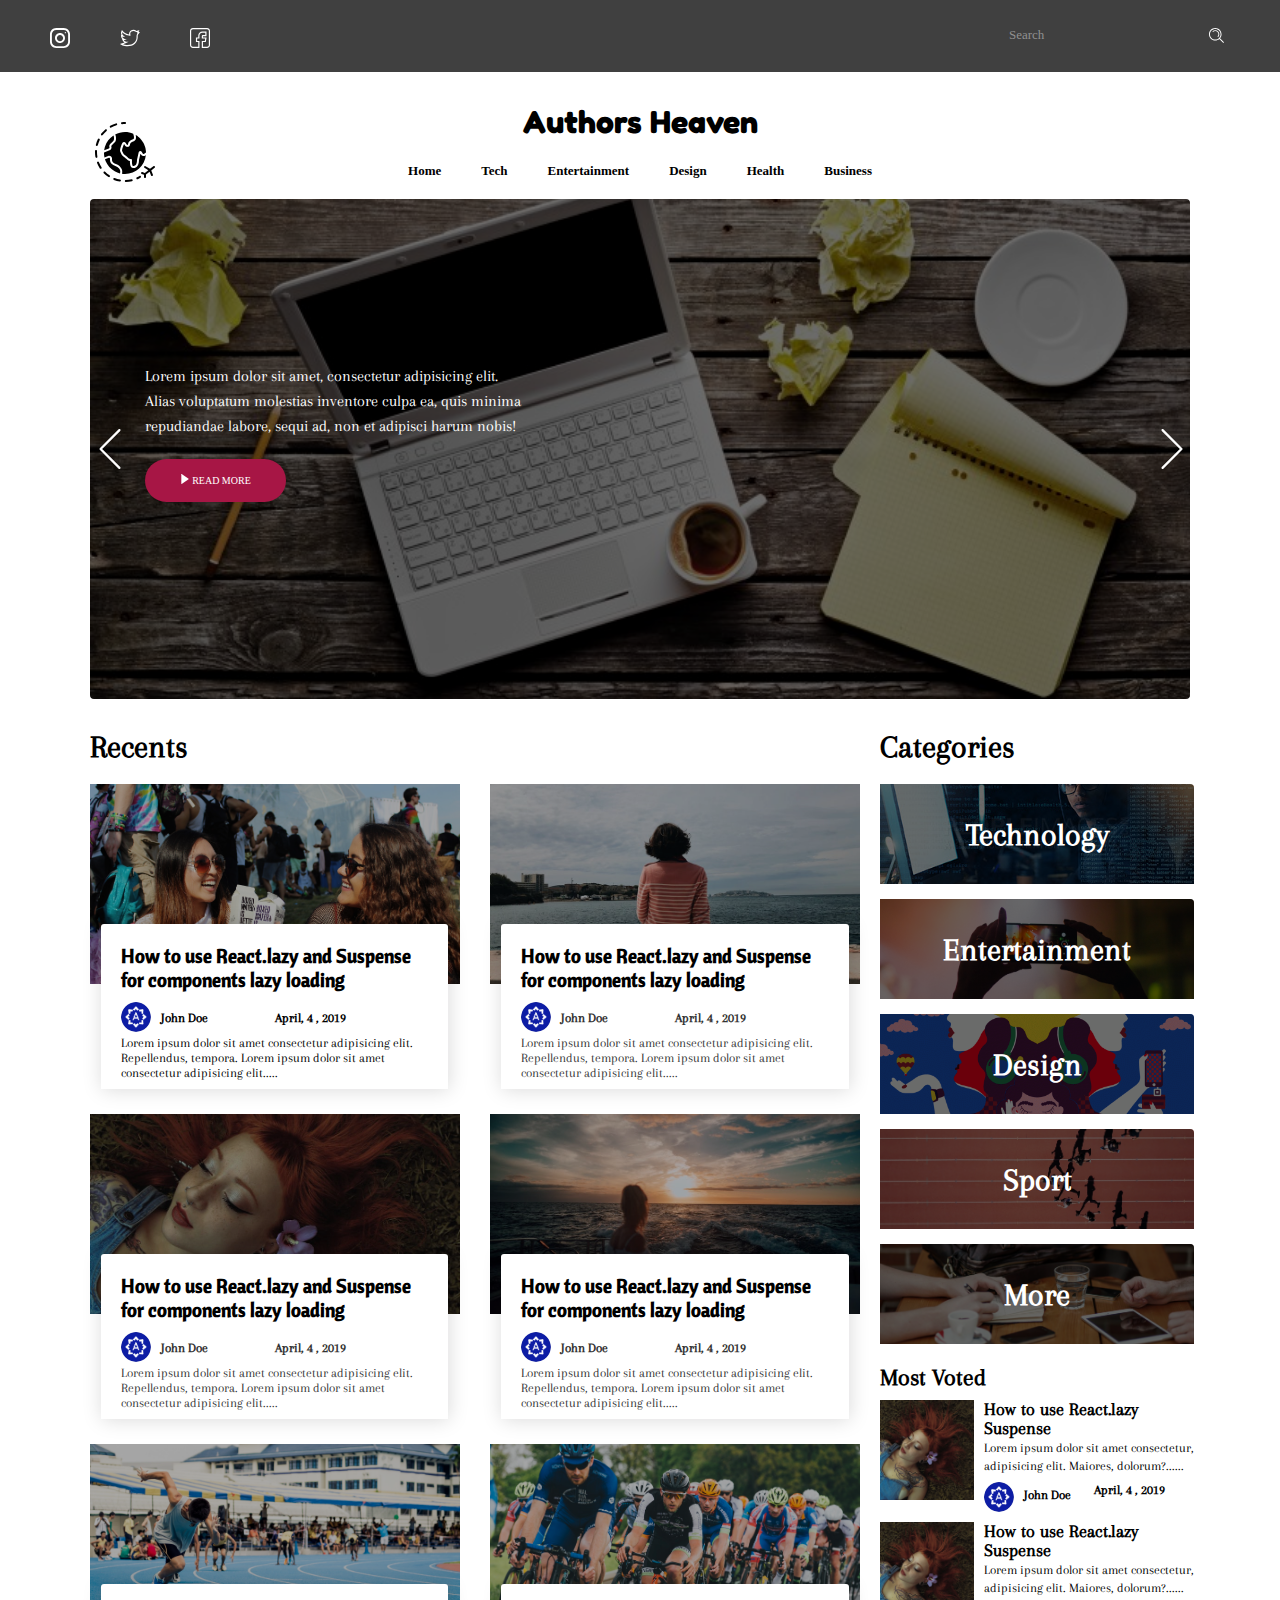
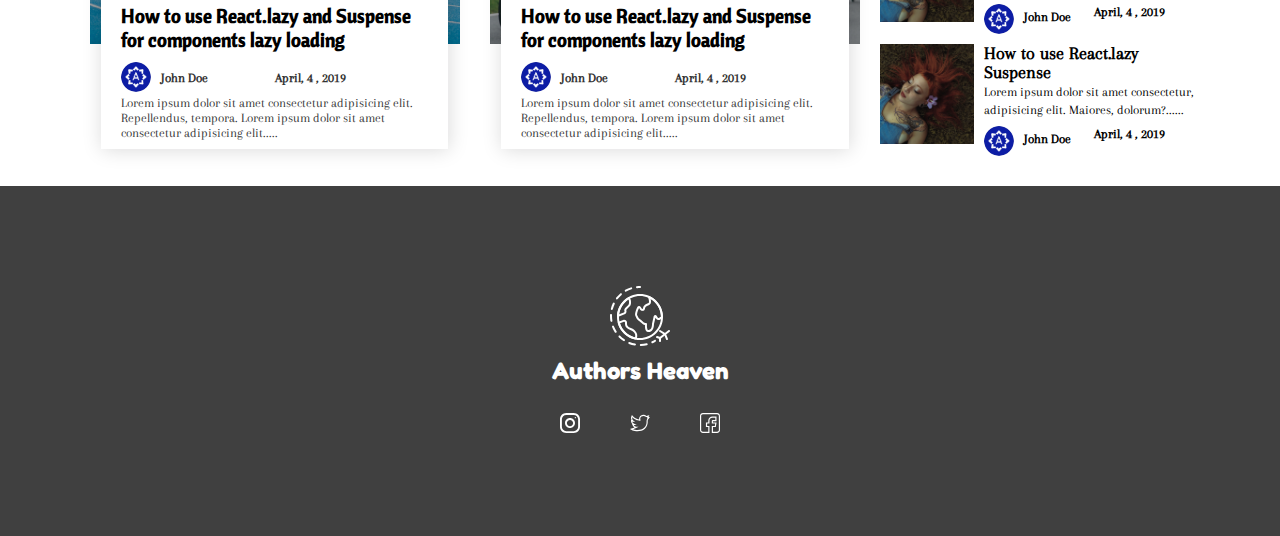
<file: index.html>
<!DOCTYPE html>
<html lang="en">
<head>
    <meta charset="UTF-8">
    <meta name="viewport" content="width=device-width, initial-scale=1.0">
    <meta http-equiv="X-UA-Compatible" content="ie=edge">
    <title>Authors Heaven</title>
    <link rel="stylesheet" href="./css/style.css" type="text/css">
    <link rel="stylesheet" href="https://use.fontawesome.com/releases/v5.8.1/css/all.css" 
    integrity="sha384-50oBUHEmvpQ+1lW4y57PTFmhCaXp0ML5d60M1M7uH2+nqUivzIebhndOJK28anvf" 
    crossorigin="anonymous">
</head>
<body>
    <header>
        <div class="top-header">
            <div class="top-icon">
                <div class="img-icon">
                    <img src="./images/icons/instagram.svg" alt="instagram">
                </div>
                <div class="img-icon">
                    <img src="./images/icons/twitter.svg" alt="instagram">
                </div>
                <div class="img-icon">
                    <img src="./images/icons/facebook.svg" alt="instagram">
                </div>
            </div>
            <!-- search bar on the right side -->
            <div class="top-search">
                <div class="top-search-grid">
                    <input type="text" name="search" placeholder="search" class="search-input">
                <img src="./images/icons/search.svg" alt="" class="search-icon">
                </div>
            </div>
        </div>
        <!-- menu section -->
        <div class="top-menu-section">
            <div class="logo">
               <img src="./images/icons/world.svg" alt="">
            </div>
            <div class="top-menus">
                <div class="title">
                    <h1>Authors Heaven</h1>
                </div>
                <div class="navigation">
                    <ul>
                        <li> <a href="#">Home</a></li>
                        <li><a href="#">Tech</a></li>
                        <li><a href="#">Entertainment</a></li>
                        <li><a href="#">Design</a></li>
                        <li><a href="#">Health</a></li>
                        <li><a href="#">Business</a></li>
                        <!-- <li class="auth-link">
                            <a href="#" title="notification">
                                <img src="./images/icons/notification.svg" alt="" class="headerIcon">
                            </a>
                        <a href="#">
                            <img src="./images/icons/user.svg" alt="" class="headerIcon">
                        </a>
                        </li> -->
                    </ul>
                    <!-- buttons -->
                </div>
            </div>
        </div>
    </header>
    <section class="showcase showslide">
        <div class="slides">
            <div class="slide-container">
                    <div class="left-arrow">
                            <img src="./images/icons/back.svg" alt="">
                        </div>
                    <div class="right-arrow">
                            <img src="./images/icons/next.svg" alt="">
                        </div>
                <div class="slide-image">
                    <div class="imgSlide">
                    <div class="blog-desc">
                      <p>Lorem ipsum dolor sit amet, consectetur adipisicing elit. Alias voluptatum molestias
                        inventore culpa ea, quis minima repudiandae labore, sequi ad, non et adipisci harum nobis!</p>
                         <a href="#" class="moreBtn">
                            <img src="./images/icons/play-button.svg" alt="read" class="small-icon">
                            Read more</a>
                        </div>
                        <img src="./images/blog2.jpg" alt="image" class="slid">
                    </div>
                    <div class="imgSlide">
                    <div class="blog-desc">
                            <p> i love javascript bro sdbfsdjfbsdjfmsbdjfsd,mbfsd sdj,mbfsdjf,msd fjsdkvfds kjhfs dfjkhdsmvfdhskfksd</p>
                        </div>
                        <img src="./images/blog3.jpg" alt="image" class="slid">
                    </div>
                </div>
             </div>
        </div>
    </section>
    <!-- recent  -->
    <section class="showcase">
        <div class="main-body">
            <div class="article">
                <h1>Recents</h1>
            <div class="article-grid">
                <div class="b-article">
                    <a href="./read.html">
                            <div class="article-img">
                                    <img src="./images/b1.jpeg" alt="article-image">
                                </div>
                                <div class="b-article-desc">
                                    <div class="descriptions">
                                        <div class="art-title">
                                             How to use React.lazy and Suspense for components lazy loading
                                        </div>
                                        <div class="art-author">
                                            <div class="authors-av">
                                                <div>
                                                    <img src="./images/andela.png" alt="">
                                                    <h5 class="author-name">John Doe</h5>
                                                </div>
                                                <h5>April, 4 , 2019</h5>
                                            </div>
                                            <div class="small-text">
                                                <small>Lorem ipsum dolor sit amet consectetur adipisicing elit. Repellendus, tempora.
                                                        Lorem ipsum dolor sit amet consectetur adipisicing elit.....
                                                </small>
                                             <a href="#" class="readMore">Read more</a>
                                            </div>
                                        </div>
                                    </div>
                                </div>
                    </a>
                </div>
                <!-- 2 -->
                <div class="b-article">
                        <div class="article-img">
                            <img src="./images/b2.jpeg" alt="article-image">
                        </div>
                        <div class="b-article-desc">
                            <div class="descriptions">
                                <div class="art-title">
                                     How to use React.lazy and Suspense for components lazy loading
                                </div>
                                <div class="art-author">
                                    <div class="authors-av">
                                        <div>
                                            <img src="./images/andela.png" alt="">
                                            <h5 class="author-name">John Doe</h5>
                                        </div>
                                        <h5>April, 4 , 2019</h5>
                                    </div>
                                    <div class="small-text">
                                        <small>Lorem ipsum dolor sit amet consectetur adipisicing elit. Repellendus, tempora.
                                                Lorem ipsum dolor sit amet consectetur adipisicing elit.....
                                        </small>
                                     <a href="#" class="readMore">Read more</a>
                                    </div>
                                </div>
                            </div>
                        </div>
                    </div>
                    <!-- 3 -->
                    <div class="b-article">
                            <div class="article-img">
                                <img src="./images/b3.jpeg" alt="article-image">
                            </div>
                            <div class="b-article-desc">
                                <div class="descriptions">
                                    <div class="art-title">
                                         How to use React.lazy and Suspense for components lazy loading
                                    </div>
                                    <div class="art-author">
                                        <div class="authors-av">
                                            <div>
                                                <img src="./images/andela.png" alt="">
                                                <h5 class="author-name">John Doe</h5>
                                            </div>
                                            <h5>April, 4 , 2019</h5>
                                        </div>
                                        <div class="small-text">
                                            <small>Lorem ipsum dolor sit amet consectetur adipisicing elit. Repellendus, tempora.
                                                    Lorem ipsum dolor sit amet consectetur adipisicing elit.....
                                            </small>
                                         <a href="#" class="readMore">Read more</a>
                                        </div>
                                    </div>
                                </div>
                            </div>
                        </div> 
                        <!-- 4 -->
                        <div class="b-article">
                                <div class="article-img">
                                    <img src="./images/b4.jpeg" alt="article-image">
                                </div>
                                <div class="b-article-desc">
                                    <div class="descriptions">
                                        <div class="art-title">
                                             How to use React.lazy and Suspense for components lazy loading
                                        </div>
                                        <div class="art-author">
                                            <div class="authors-av">
                                                <div>
                                                    <img src="./images/andela.png" alt="">
                                                    <h5 class="author-name">John Doe</h5>
                                                </div>
                                                <h5>April, 4 , 2019</h5>
                                            </div>
                                            <div class="small-text">
                                                <small>Lorem ipsum dolor sit amet consectetur adipisicing elit. Repellendus, tempora.
                                                        Lorem ipsum dolor sit amet consectetur adipisicing elit.....
                                                </small>
                                             <a href="#" class="readMore">Read more</a>
                                            </div>
                                        </div>
                                    </div>
                                </div>
                            </div>
                    <!-- 5 -->
                    <div class="b-article">
                            <div class="article-img">
                                <img src="./images/b5.jpeg" alt="article-image">
                            </div>
                            <div class="b-article-desc">
                                <div class="descriptions">
                                    <div class="art-title">
                                         How to use React.lazy and Suspense for components lazy loading
                                    </div>
                                    <div class="art-author">
                                        <div class="authors-av">
                                            <div>
                                                <img src="./images/andela.png" alt="">
                                                <h5 class="author-name">John Doe</h5>
                                            </div>
                                            <h5>April, 4 , 2019</h5>
                                        </div>
                                        <div class="small-text">
                                            <small>Lorem ipsum dolor sit amet consectetur adipisicing elit. Repellendus, tempora.
                                                    Lorem ipsum dolor sit amet consectetur adipisicing elit.....
                                            </small>
                                         <a href="#" class="readMore">Read more</a>
                                        </div>
                                    </div>
                                </div>
                            </div>
                        </div>
                        <!-- 6 -->
                        <div class="b-article">
                                <div class="article-img">
                                    <img src="./images/b6.jpeg" alt="article-image">
                                </div>
                                <div class="b-article-desc">
                                    <div class="descriptions">
                                        <div class="art-title">
                                             How to use React.lazy and Suspense for components lazy loading
                                        </div>
                                        <div class="art-author">
                                            <div class="authors-av">
                                                <div>
                                                    <img src="./images/andela.png" alt="">
                                                    <h5 class="author-name">John Doe</h5>
                                                </div>
                                                <h5>April, 4 , 2019</h5>
                                            </div>
                                            <div class="small-text">
                                                <small>Lorem ipsum dolor sit amet consectetur adipisicing elit. Repellendus, tempora.
                                                        Lorem ipsum dolor sit amet consectetur adipisicing elit.....
                                                </small>
                                             <a href="#" class="readMore">Read more</a>
                                            </div>
                                        </div>
                                    </div>
                                </div>
                            </div>
            </div>
            </div>
            <div class="sidebar">
               <div class="cat-title">
                    <h1>Categories</h1>
               </div>
                <div class="top-category">
                    <div class="categ">
                       <a href="#">
                            <h1 class="cat-name">Technology</h1>
                        <div class="cat-img">
                            <img src="./images/tech.jpg" alt="">
                        </div>
                       </a>
                    </div>
                    <div class="categ">
                            <a href="#">
                                <h1 class="cat-name">Entertainment</h1>
                                <div class="cat-img">
                                    <img src="./images/entertainment.jpeg" alt="">
                                </div>
                            </a>
                        </div>
                        <div class="categ">
                               <a href="#">
                                    <h1 class="cat-name">Design</h1>
                                <div class="cat-img">
                                    <img src="./images/design.gif" alt="">
                                </div>
                               </a>
                            </div>
                            <div class="categ">
                                    <a href="#">
                                            <h1 class="cat-name">Sport</h1>
                                            <div class="cat-img">
                                                <img src="./images/sport.jpeg" alt="">
                                            </div>
                                    </a>
                                </div>
                            <div class="categ">
                                    <a href="#">
                                            <h1 class="cat-name">More</h1>
                                            <div class="cat-img">
                                                <img src="./images/image.jpeg" alt="">
                                            </div>
                                    </a>
                                </div>
                </div>
            <!-- most recent -->
            <div class="recent">
                <div class="recent-title">
                    <h2>Most Voted</h2>
                </div>
                <div class="recent-article">
                   <div class="recent-image">
                       <img src="./images/b3.jpeg" alt="">
                   </div>
                   <div class="recent-desc">
                       <div class="recent-head">
                            How to use React.lazy Suspense
                       </div>
                       <div class="recent-body">
                           <small>
                               Lorem ipsum dolor sit amet consectetur, adipisicing elit. Maiores, dolorum?......
                           </small>
                           <div class="authors-av">
                                <div class="img-recent">
                                    <img src="./images/andela.png" alt="">
                                    <h5 class="author-name">John Doe</h5>
                                </div>
                                <h5>April, 4 , 2019</h5>
                            </div>
                       </div>

                   </div>
                </div>
                <!-- recent2 -->
                <div class="recent-article">
                        <div class="recent-image">
                            <img src="./images/b3.jpeg" alt="">
                        </div>
                        <div class="recent-desc">
                            <div class="recent-head">
                                 How to use React.lazy Suspense
                            </div>
                            <div class="recent-body">
                                <small>
                                    Lorem ipsum dolor sit amet consectetur, adipisicing elit. Maiores, dolorum?......
                                </small>
                                <div class="authors-av">
                                     <div class="img-recent">
                                         <img src="./images/andela.png" alt="">
                                         <h5 class="author-name">John Doe</h5>
                                     </div>
                                     <h5>April, 4 , 2019</h5>
                                 </div>
                            </div>
     
                        </div>
                     </div>
                     <!-- recent3 -->
                     <div class="recent-article">
                            <div class="recent-image">
                                <img src="./images/b3.jpeg" alt="">
                            </div>
                            <div class="recent-desc">
                                <div class="recent-head">
                                     How to use React.lazy Suspense
                                </div>
                                <div class="recent-body">
                                    <small>
                                        Lorem ipsum dolor sit amet consectetur, adipisicing elit. Maiores, dolorum?......
                                    </small>
                                    <div class="authors-av">
                                         <div class="img-recent">
                                             <img src="./images/andela.png" alt="">
                                             <h5 class="author-name">John Doe</h5>
                                         </div>
                                         <h5>April, 4 , 2019</h5>
                                     </div>
                                </div>
         
                            </div>
                         </div>
            </div>
            </div>
        </div>
    </section>
    <!-- footer -->
    <footer>
        <div class="footer-menus">
            <img src="./images/logo.svg" alt="" class="footer-logo">
            <div class="title">
                <h1>Authors Heaven</h1>
            </div>
            <div class="top-icon">
                    <div class="img-icon">
                           <a href="#" target="_blank">
                                <img src="./images/icons/instagram.svg" alt="instagram">
                           </a>
                        </div>
                        <div class="img-icon">
                            <a href="#" target="_blank">
                                    <img src="./images/icons/twitter.svg" alt="twitter">
                            </a>
                        </div>
                        <div class="img-icon">
                            <a href="#" target="_blank">
                                    <img src="./images/icons/facebook.svg" alt="facebook">
                            </a>
                        </div>
                      
            </div>
            
        </div>
    </footer>
</body>
</html>
</file>
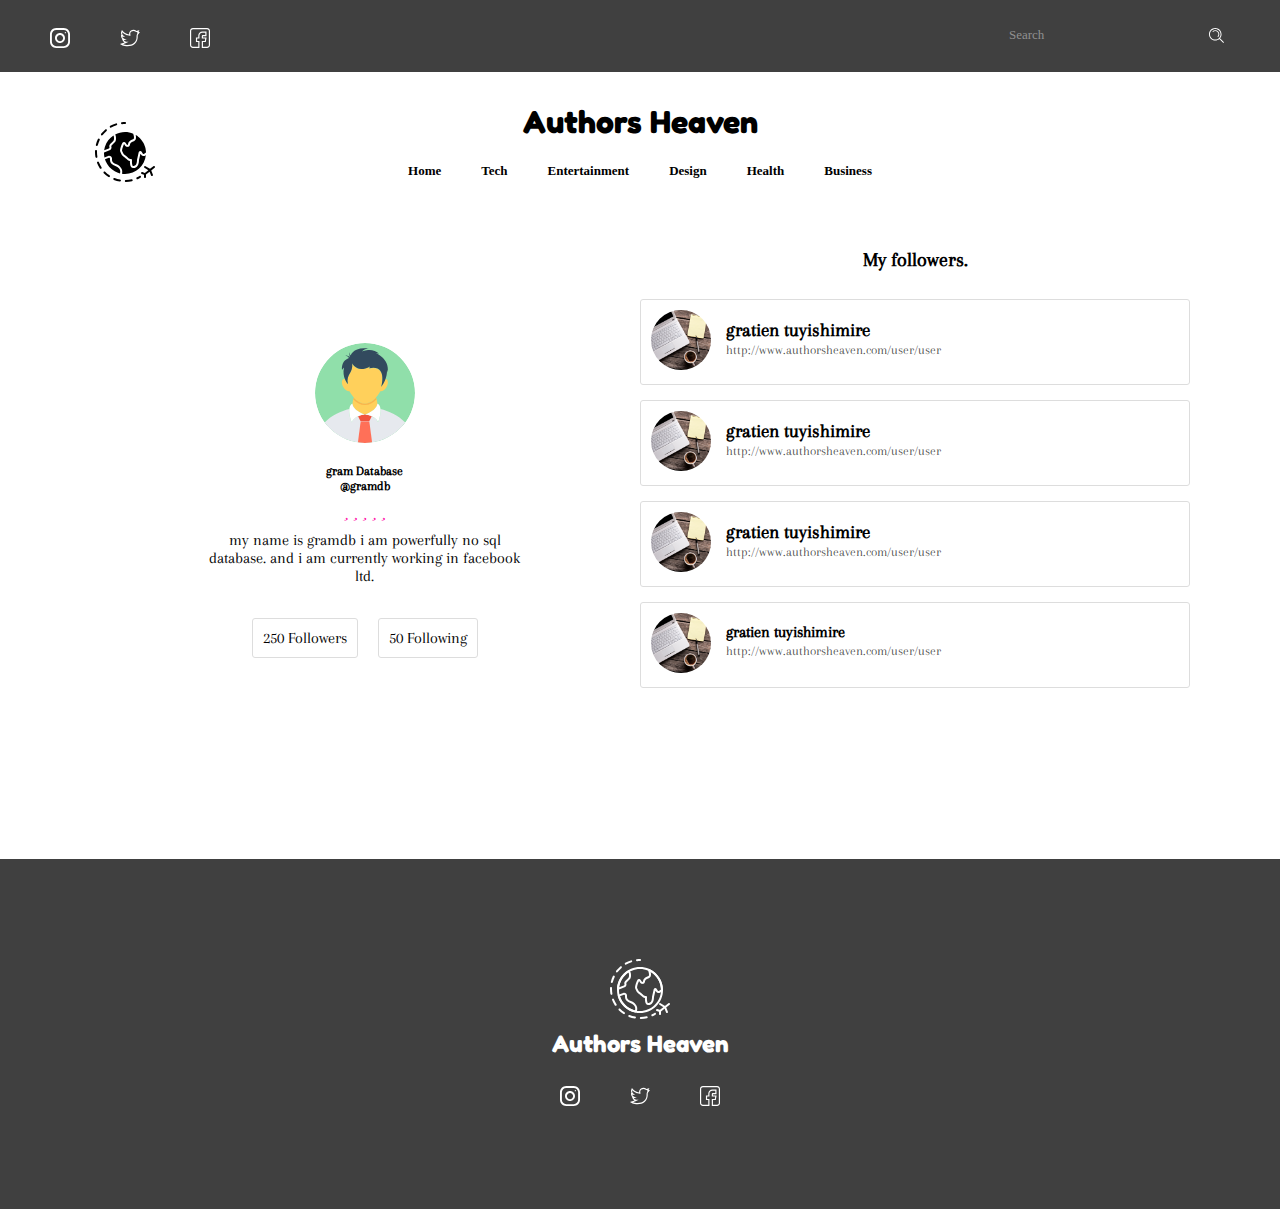
<file: followers.html>
<!DOCTYPE html>
<html lang="en">
<head>
    <meta charset="UTF-8">
    <meta name="viewport" content="width=device-width, initial-scale=1.0">
    <meta http-equiv="X-UA-Compatible" content="ie=edge">
    <title>Authors Heaven</title>
    <link rel="stylesheet" href="./css/style.css" type="text/css">
    <link rel="stylesheet" href="https://use.fontawesome.com/releases/v5.8.1/css/all.css" 
    integrity="sha384-50oBUHEmvpQ+1lW4y57PTFmhCaXp0ML5d60M1M7uH2+nqUivzIebhndOJK28anvf" 
    crossorigin="anonymous">
    <link href="https://stackpath.bootstrapcdn.com/font-awesome/4.7.0/css/font-awesome.min.css" rel="stylesheet" 
    integrity="sha384-wvfXpqpZZVQGK6TAh5PVlGOfQNHSoD2xbE+QkPxCAFlNEevoEH3Sl0sibVcOQVnN" 
    crossorigin="anonymous">
</head>
<body>
    <header>
        <div class="top-header">
            <div class="top-icon">
                <div class="img-icon">
                    <img src="./images/icons/instagram.svg" alt="instagram">
                </div>
                <div class="img-icon">
                    <img src="./images/icons/twitter.svg" alt="instagram">
                </div>
                <div class="img-icon">
                    <img src="./images/icons/facebook.svg" alt="instagram">
                </div>
            </div>
            <!-- search bar on the right side -->
            <div class="top-search">
                <div class="top-search-grid">
                    <input type="text" name="search" placeholder="search" class="search-input">
                <img src="./images/icons/search.svg" alt="" class="search-icon">
                </div>
            </div>
        </div>
        <!-- menu section -->
        <div class="top-menu-section">
            <div class="logo">
               <img src="./images/icons/world.svg" alt="">
            </div>
            <div class="top-menus">
                <div class="title">
                    <h1>Authors Heaven</h1>
                </div>
                <div class="navigation">
                    <ul>
                        <li> <a href="#">Home</a></li>
                        <li><a href="#">Tech</a></li>
                        <li><a href="#">Entertainment</a></li>
                        <li><a href="#">Design</a></li>
                        <li><a href="#">Health</a></li>
                        <li><a href="#">Business</a></li>
                        <!-- <li class="auth-link">
                            <a href="#" title="notification">
                                <img src="./images/icons/notification.svg" alt="" class="headerIcon">
                            </a>
                        <a href="#">
                            <img src="./images/icons/user.svg" alt="" class="headerIcon">
                        </a>
                        </li> -->
                    </ul>
                    <!-- buttons -->
                </div>
            </div>
        </div>
    </header>
    <section class="profile-section">
        <div class="user-profile">
          <div class="user-infos">
             <div class="avatar">
                 <img src="./images/avatar.svg" alt="">
             </div>
             <div class="information">
                 <h5> gram Database</h5>
                 <h5>@gramdb</h5>
                 <div class="stars">
                    <i class="far fa-star"></i>
                    <i class="far fa-star"></i>
                    <i class="far fa-star"></i>
                    <i class="far fa-star"></i>
                    <i class="far fa-star"></i>
                 </div>
             </div>
             <div class="bio">
                my name is gramdb i am powerfully no sql database.
                and i am currently working in facebook ltd.
              </div>
              <div class="usernumber-followers">
                  <div>
                      <a href="#">250 Followers</a>
                  </div>
                  <div>
                    <a href="#">50 Following</a>
                </div>
              </div>
          </div>
          <div class="user-articles">
            <div class="pro-article-title">My followers.</div>
            <div class="user-blogs">
                <div class="people-follower">
                    <div class="follower-img">
                        <img src="./images/blog1.jpg" alt="">
                    </div>
                    <div class="follow-info">
                        <h3>gratien tuyishimire</h3>
                        <span>
                            <a href="#">http://www.authorsheaven.com/user/user</a>
                        </span>
                    </div>
                </div>
                <div class="people-follower">
                        <div class="follower-img">
                            <img src="./images/blog1.jpg" alt="">
                        </div>
                        <div class="follow-info">
                            <h3>gratien tuyishimire</h3>
                            <span>
                                <a href="#">http://www.authorsheaven.com/user/user</a>
                            </span>
                        </div>
                    </div>
                    <div class="people-follower">
                            <div class="follower-img">
                                <img src="./images/blog1.jpg" alt="">
                            </div>
                            <div class="follow-info">
                                <h3>gratien tuyishimire</h3>
                                <span>
                                    <a href="#">http://www.authorsheaven.com/user/user</a>
                                </span>
                            </div>
                        </div>
                        <div class="people-follower">
                                <div class="follower-img">
                                    <img src="./images/blog1.jpg" alt="">
                                </div>
                                <div class="follow-info">
                                    <h4>gratien tuyishimire</h4>
                                    <span>
                                        <a href="#">http://www.authorsheaven.com/user/user</a>
                                    </span>
                                </div>
                            </div>
            </div>
          </div>
        </div>
    </section>
        <!-- footer -->
        <footer>
            <div class="footer-menus">
                <img src="./images/logo.svg" alt="" class="footer-logo">
                <div class="title">
                    <h1>Authors Heaven</h1>
                </div>
                <div class="top-icon">
                        <div class="img-icon">
                               <a href="#" target="_blank">
                                    <img src="./images/icons/instagram.svg" alt="instagram">
                               </a>
                            </div>
                            <div class="img-icon">
                                <a href="#" target="_blank">
                                        <img src="./images/icons/twitter.svg" alt="twitter">
                                </a>
                            </div>
                            <div class="img-icon">
                                <a href="#" target="_blank">
                                        <img src="./images/icons/facebook.svg" alt="facebook">
                                </a>
                            </div>
                          
                </div>
                
            </div>
        </footer>
    </body>
    </html>
</file>
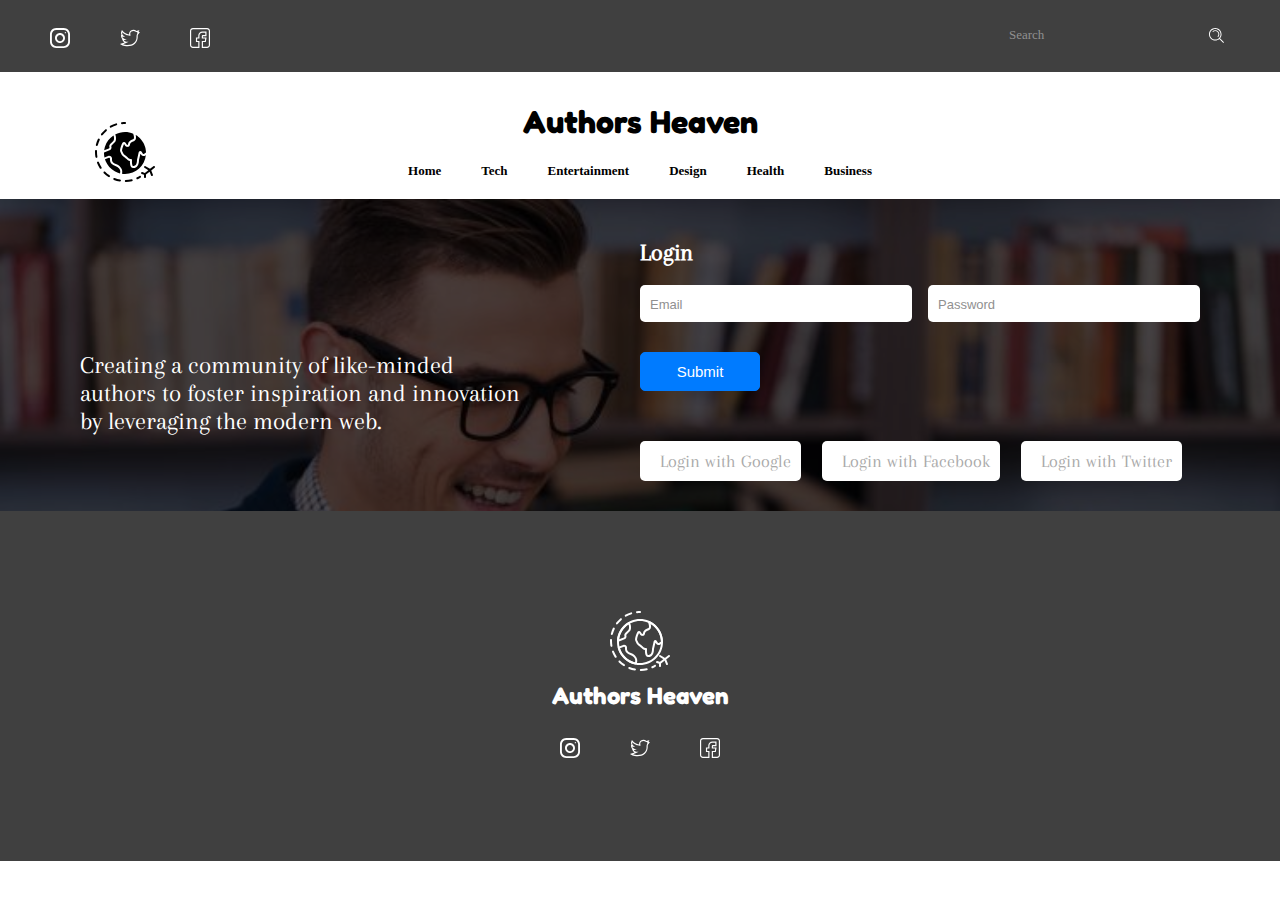
<file: login.html>
<!DOCTYPE html>
<html lang="en">
<head>
    <meta charset="UTF-8">
    <meta name="viewport" content="width=device-width, initial-scale=1.0">
    <meta http-equiv="X-UA-Compatible" content="ie=edge">
    <title>Authors Heaven</title>
    <link rel="stylesheet" href="./css/style.css" type="text/css">
    <link rel="stylesheet" href="https://use.fontawesome.com/releases/v5.8.1/css/all.css" 
    integrity="sha384-50oBUHEmvpQ+1lW4y57PTFmhCaXp0ML5d60M1M7uH2+nqUivzIebhndOJK28anvf" 
    crossorigin="anonymous">
</head>
<body>
    <header>
        <div class="top-header">
            <div class="top-icon">
                <div class="img-icon">
                    <img src="./images/icons/instagram.svg" alt="instagram">
                </div>
                <div class="img-icon">
                    <img src="./images/icons/twitter.svg" alt="instagram">
                </div>
                <div class="img-icon">
                    <img src="./images/icons/facebook.svg" alt="instagram">
                </div>
            </div>
            <!-- search bar on the right side -->
            <div class="top-search">
                <div class="top-search-grid">
                    <input type="text" name="search" placeholder="search" class="search-input">
                <img src="./images/icons/search.svg" alt="" class="search-icon">
                </div>
            </div>
        </div>
        <!-- menu section -->
        <div class="top-menu-section">
            <div class="logo">
               <img src="./images/icons/world.svg" alt="">
            </div>
            <div class="top-menus">
                <div class="title">
                    <h1>Authors Heaven</h1>
                </div>
                <div class="navigation">
                    <ul>
                        <li> <a href="#">Home</a></li>
                        <li><a href="#">Tech</a></li>
                        <li><a href="#">Entertainment</a></li>
                        <li><a href="#">Design</a></li>
                        <li><a href="#">Health</a></li>
                        <li><a href="#">Business</a></li>
                        <!-- <li class="auth-link">
                            <a href="#" title="notification">
                                <img src="./images/icons/notification.svg" alt="" class="headerIcon">
                            </a>
                        <a href="#">
                            <img src="./images/icons/user.svg" alt="" class="headerIcon">
                        </a>
                        </li> -->
                    </ul>
                    <!-- buttons -->
                </div>
            </div>
        </div>
    </header>

    <div class="signup-content">
        <div class="signup-content-color-bac">
            <div id="signup-text">
                <p>
                    Creating a community of like-minded authors to foster inspiration
                        and innovation by leveraging the modern web.
                </p>
            </div>
            <div id="signup">
                <!-- <div id="brand">
                    <img src="./images/icons/world.svg" alt="Authors Heaven" width="10%">
                </div> -->
                <div id="signup-header">
                    <h2>Login</h2>
                </div>
                <div id="signup-form">
                    <form action="">
                        <input type="text" name="email" placeholder="Email">
                        <input type="password" name="password" placeholder="Password">
                        <button type="submit">Submit</button>
                        <a href="#" class="social-auth-btn"><i class="fab fa-google-plus"></i>Login with Google</a>
                        <a href="#" class="social-auth-btn"><i class="fab fa-facebook"></i>Login with Facebook</a>
                        <a href="#" class="social-auth-btn"><i class="fab fa-twitter"></i>Login with Twitter</a>
                    </form>
                </div>
            </div>
            <div class="clear"></div>
        </div>
    </div>

    <!-- footer -->
    <footer>
        <div class="footer-menus">
            <img src="./images/logo.svg" alt="" class="footer-logo">
            <div class="title">
                <h1>Authors Heaven</h1>
            </div>
            <div class="top-icon">
                    <div class="img-icon">
                           <a href="#" target="_blank">
                                <img src="./images/icons/instagram.svg" alt="instagram">
                           </a>
                        </div>
                        <div class="img-icon">
                            <a href="#" target="_blank">
                                    <img src="./images/icons/twitter.svg" alt="twitter">
                            </a>
                        </div>
                        <div class="img-icon">
                            <a href="#" target="_blank">
                                    <img src="./images/icons/facebook.svg" alt="facebook">
                            </a>
                        </div>
            </div>
        </div>
    </footer>
</body>
</html>
</file>
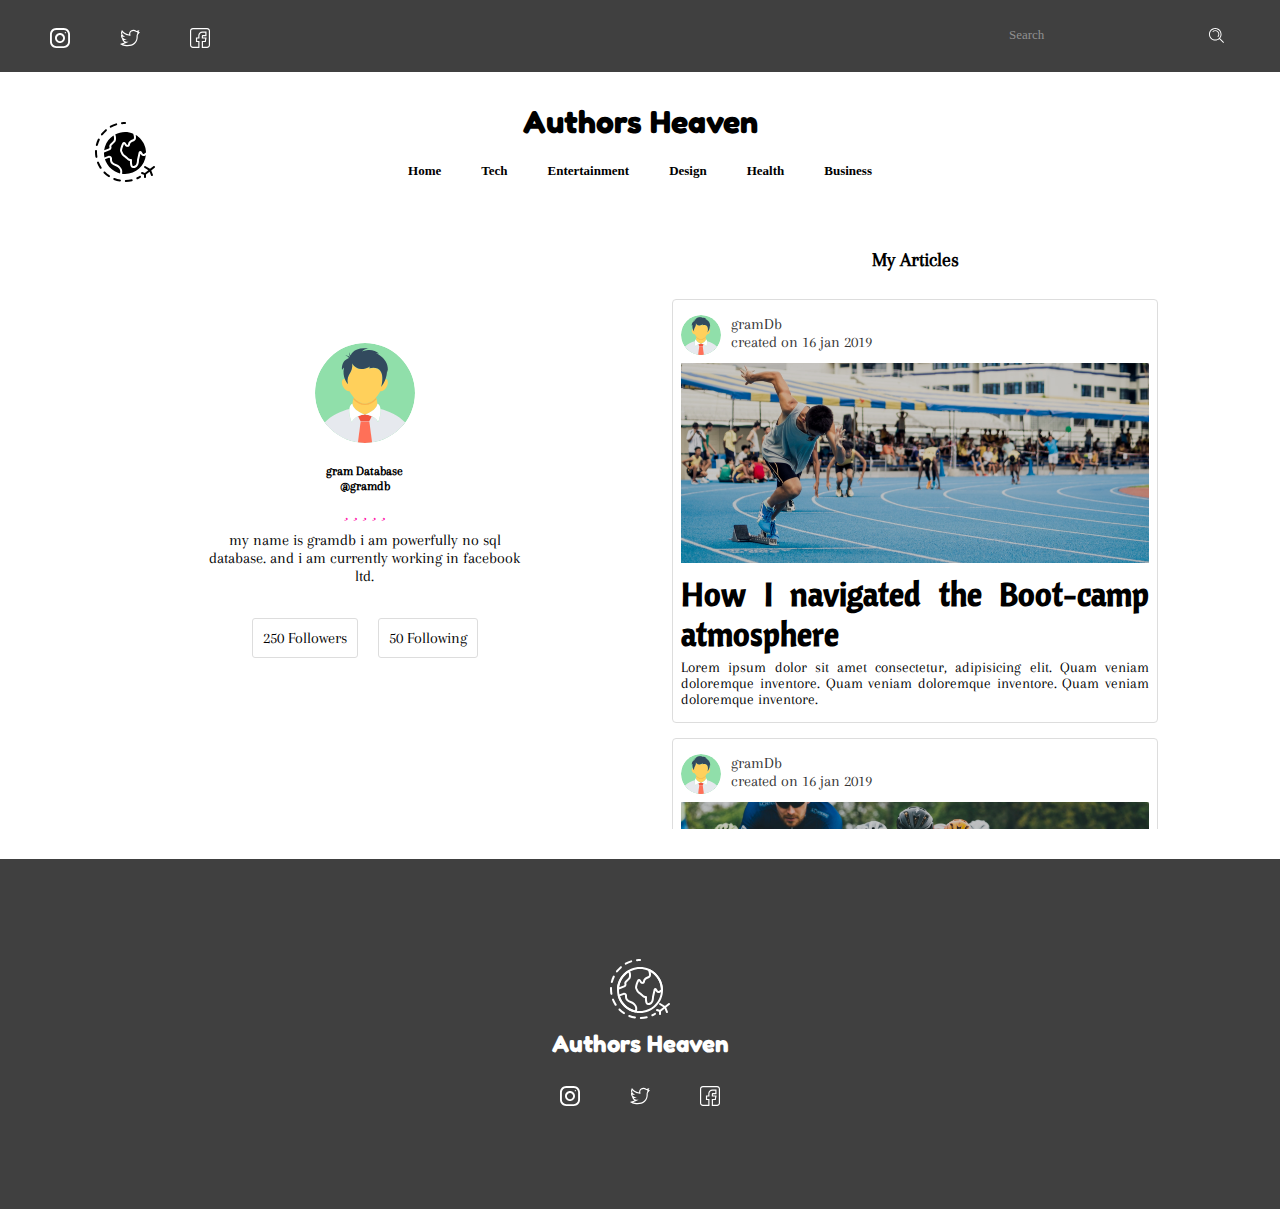
<file: profile.html>
<!DOCTYPE html>
<html lang="en">
<head>
    <meta charset="UTF-8">
    <meta name="viewport" content="width=device-width, initial-scale=1.0">
    <meta http-equiv="X-UA-Compatible" content="ie=edge">
    <title>Authors Heaven</title>
    <link rel="stylesheet" href="./css/style.css" type="text/css">
    <link rel="stylesheet" href="https://use.fontawesome.com/releases/v5.8.1/css/all.css" 
    integrity="sha384-50oBUHEmvpQ+1lW4y57PTFmhCaXp0ML5d60M1M7uH2+nqUivzIebhndOJK28anvf" 
    crossorigin="anonymous">
    <link href="https://stackpath.bootstrapcdn.com/font-awesome/4.7.0/css/font-awesome.min.css" rel="stylesheet" 
    integrity="sha384-wvfXpqpZZVQGK6TAh5PVlGOfQNHSoD2xbE+QkPxCAFlNEevoEH3Sl0sibVcOQVnN" 
    crossorigin="anonymous">
</head>
<body>
    <header>
        <div class="top-header">
            <div class="top-icon">
                <div class="img-icon">
                    <img src="./images/icons/instagram.svg" alt="instagram">
                </div>
                <div class="img-icon">
                    <img src="./images/icons/twitter.svg" alt="instagram">
                </div>
                <div class="img-icon">
                    <img src="./images/icons/facebook.svg" alt="instagram">
                </div>
            </div>
            <!-- search bar on the right side -->
            <div class="top-search">
                <div class="top-search-grid">
                    <input type="text" name="search" placeholder="search" class="search-input">
                <img src="./images/icons/search.svg" alt="" class="search-icon">
                </div>
            </div>
        </div>
        <!-- menu section -->
        <div class="top-menu-section">
            <div class="logo">
               <img src="./images/icons/world.svg" alt="">
            </div>
            <div class="top-menus">
                <div class="title">
                    <h1>Authors Heaven</h1>
                </div>
                <div class="navigation">
                    <ul>
                        <li> <a href="#">Home</a></li>
                        <li><a href="#">Tech</a></li>
                        <li><a href="#">Entertainment</a></li>
                        <li><a href="#">Design</a></li>
                        <li><a href="#">Health</a></li>
                        <li><a href="#">Business</a></li>
                        <!-- <li class="auth-link">
                            <a href="#" title="notification">
                                <img src="./images/icons/notification.svg" alt="" class="headerIcon">
                            </a>
                        <a href="#">
                            <img src="./images/icons/user.svg" alt="" class="headerIcon">
                        </a>
                        </li> -->
                    </ul>
                    <!-- buttons -->
                </div>
            </div>
        </div>
    </header>
    <section class="profile-section">
        <div class="user-profile">
          <div class="user-infos">
             <div class="avatar">
                 <img src="./images/avatar.svg" alt="">
             </div>
             <div class="information">
                 <h5> gram Database</h5>
                 <h5>@gramdb</h5>
                 <div class="stars">
                    <i class="far fa-star"></i>
                    <i class="far fa-star"></i>
                    <i class="far fa-star"></i>
                    <i class="far fa-star"></i>
                    <i class="far fa-star"></i>
                 </div>
             </div>
             <div class="bio">
                my name is gramdb i am powerfully no sql database.
                and i am currently working in facebook ltd.
              </div>
              <div class="usernumber-followers">
                  <div>
                      <a href="#">250 Followers</a>
                  </div>
                  <div>
                    <a href="#">50 Following</a>
                </div>
              </div>
          </div>
          <div class="user-articles">
            <div class="pro-article-title">My Articles</div>
            <div class="user-blogs">
              <div class="blogs-article">
                 <div class="blogs-avatar-info">
                      <div  class="blog-avatar"><img src="./images/avatar.svg " alt=""></div>
                     <div class="blog-info">
                         <span>gramDb</span>
                         <span>created on 16 jan 2019</span>
                     </div>
                 </div>
                 <div class="blogs-descriptive">
                     <div class="desc-image">
                         <img src="./images/b5.jpeg" alt="article1">
                     </div>
                     <div class="desc-articles">
                         <div class="desc-articles-titles">
                            <a href="#">
                                <h1>How I navigated the Boot-camp atmosphere</h1>
                                <div>
                                    <p>
                                            Lorem ipsum dolor sit amet consectetur, adipisicing elit.
                                            Quam veniam doloremque inventore. Quam veniam 
                                            doloremque inventore. Quam veniam doloremque inventore.
                                    </p>
                                </div>
                            </a>
                         </div>
                     </div>
                 </div>
              </div>
              <!--  -->
              <div class="blogs-article">
                    <div class="blogs-avatar-info">
                         <div  class="blog-avatar"><img src="./images/avatar.svg " alt=""></div>
                        <div class="blog-info">
                            <span>gramDb</span>
                            <span>created on 16 jan 2019</span>
                        </div>
                    </div>
                    <div class="blogs-descriptive">
                        <div class="desc-image">
                            <img src="./images/b6.jpeg" alt="article1">
                        </div>
                        <div class="desc-articles">
                            <div class="desc-articles-titles">
                               <a href="#">
                                   <h1>How I navigated the Boot-camp atmosphere</h1>
                                   <div>
                                       Lorem ipsum dolor sit amet consectetur, adipisicing elit.
                                           Quam veniam doloremque inventore. Quam veniam 
                                           doloremque inventore. Quam veniam doloremque inventore.
                                   </div>
                               </a>
                            </div>
                        </div>
                    </div>
                 </div>
            </div>
          </div>
        </div>
    </section>
        <!-- footer -->
        <footer>
            <div class="footer-menus">
                <img src="./images/logo.svg" alt="" class="footer-logo">
                <div class="title">
                    <h1>Authors Heaven</h1>
                </div>
                <div class="top-icon">
                        <div class="img-icon">
                               <a href="#" target="_blank">
                                    <img src="./images/icons/instagram.svg" alt="instagram">
                               </a>
                            </div>
                            <div class="img-icon">
                                <a href="#" target="_blank">
                                        <img src="./images/icons/twitter.svg" alt="twitter">
                                </a>
                            </div>
                            <div class="img-icon">
                                <a href="#" target="_blank">
                                        <img src="./images/icons/facebook.svg" alt="facebook">
                                </a>
                            </div>
                          
                </div>
                
            </div>
        </footer>
    </body>
    </html>
</file>
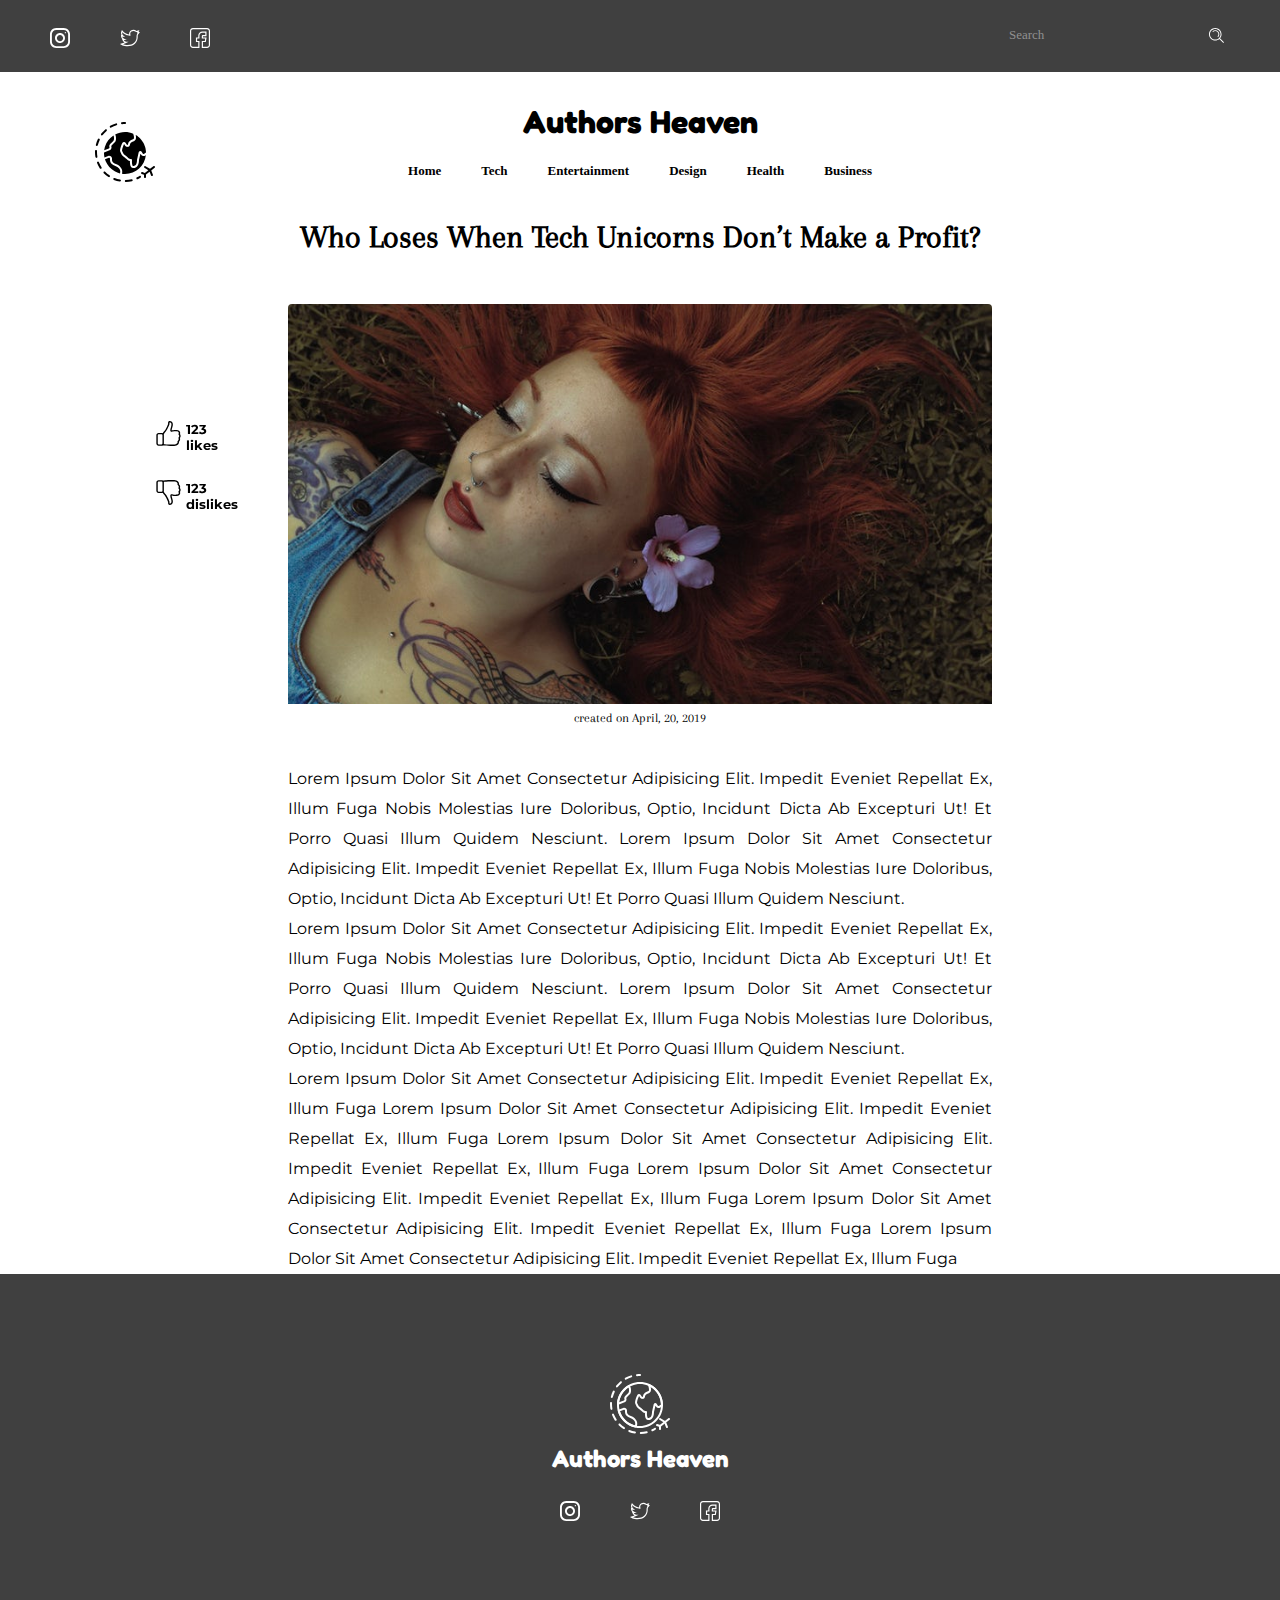
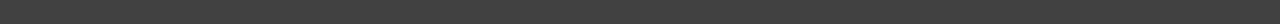
<file: read.html>
<!DOCTYPE html>
<html lang="en">
<head>
    <meta charset="UTF-8">
    <meta name="viewport" content="width=device-width, initial-scale=1.0">
    <meta http-equiv="X-UA-Compatible" content="ie=edge">
    <title>Authors Heaven</title>
    <link rel="stylesheet" href="./css/style.css" type="text/css">
    <link rel="stylesheet" href="https://use.fontawesome.com/releases/v5.8.1/css/all.css" 
    integrity="sha384-50oBUHEmvpQ+1lW4y57PTFmhCaXp0ML5d60M1M7uH2+nqUivzIebhndOJK28anvf" 
    crossorigin="anonymous">
</head>
<body>
        <header>
                <div class="top-header">
                    <div class="top-icon">
                        <div class="img-icon">
                            <img src="./images/icons/instagram.svg" alt="instagram">
                        </div>
                        <div class="img-icon">
                            <img src="./images/icons/twitter.svg" alt="instagram">
                        </div>
                        <div class="img-icon">
                            <img src="./images/icons/facebook.svg" alt="instagram">
                        </div>
                    </div>
                    <!-- search bar on the right side -->
                    <div class="top-search">
                        <div class="top-search-grid">
                            <input type="text" name="search" placeholder="search" class="search-input">
                        <img src="./images/icons/search.svg" alt="" class="search-icon">
                        </div>
                    </div>
                </div>
                <!-- menu section -->
                <div class="top-menu-section">
                    <div class="logo">
                       <img src="./images/icons/world.svg" alt="">
                    </div>
                    <div class="top-menus">
                        <div class="title">
                            <h1>Authors Heaven</h1>
                        </div>
                        <div class="navigation">
                            <ul>
                                <li> <a href="#">Home</a></li>
                                <li><a href="#">Tech</a></li>
                                <li><a href="#">Entertainment</a></li>
                                <li><a href="#">Design</a></li>
                                <li><a href="#">Health</a></li>
                                <li><a href="#">Business</a></li>
                                <!-- <li class="auth-link">
                                    <a href="#" title="notification">
                                        <img src="./images/icons/notification.svg" alt="" class="headerIcon">
                                    </a>
                                <a href="#">
                                    <img src="./images/icons/user.svg" alt="" class="headerIcon">
                                </a>
                                </li> -->
                            </ul>
                            <!-- buttons -->
                        </div>
                    </div>
                </div>
        </header>
        <!-- read -->
        <section class="read-article">
            <div class="read-title">
                <h1>Who Loses When Tech Unicorns Don’t Make a Profit?</h1>
            </div>
            <div class="read-image">
                <img src="./images/b3.jpeg" alt="">
                <center><small>created on April, 20, 2019</small></center>
            </div>
            <div class="read-body">
               <p> Lorem ipsum dolor sit amet consectetur adipisicing elit. Impedit eveniet repellat ex, illum fuga 
                    nobis molestias iure doloribus, optio, incidunt dicta ab excepturi ut! 
                    Et porro quasi illum quidem nesciunt.
                    Lorem ipsum dolor sit amet consectetur adipisicing elit. Impedit eveniet repellat ex, illum fuga 
                    nobis molestias iure doloribus, optio, incidunt dicta ab excepturi ut! 
                    Et porro quasi illum quidem nesciunt.</p>
                    <p>
                            Lorem ipsum dolor sit amet consectetur adipisicing elit. Impedit eveniet repellat ex, illum fuga 
                            nobis molestias iure doloribus, optio, incidunt dicta ab excepturi ut! 
                            Et porro quasi illum quidem nesciunt.
                            Lorem ipsum dolor sit amet consectetur adipisicing elit. Impedit eveniet repellat ex, illum fuga 
                            nobis molestias iure doloribus, optio, incidunt dicta ab excepturi ut! 
                            Et porro quasi illum quidem nesciunt.
                    </p>
                    <p>Lorem ipsum dolor sit amet consectetur adipisicing elit. Impedit eveniet repellat ex, illum fuga 
                            Lorem ipsum dolor sit amet consectetur adipisicing elit. Impedit eveniet repellat ex, illum fuga 
                            Lorem ipsum dolor sit amet consectetur adipisicing elit. Impedit eveniet repellat ex, illum fuga 
                            Lorem ipsum dolor sit amet consectetur adipisicing elit. Impedit eveniet repellat ex, illum fuga 
                            Lorem ipsum dolor sit amet consectetur adipisicing elit. Impedit eveniet repellat ex, illum fuga 
                            Lorem ipsum dolor sit amet consectetur adipisicing elit. Impedit eveniet repellat ex, illum fuga 
                        </p>
            </div>
        </section>
        <section class="clap">
            <div class="like">
                <button type="button" class="voteBtn">
                    <img src="./images/icons/like.svg" alt="like" class="voteIcon">
                </button>
                <h5>123 likes</h5>
            </div>
            <div class="like">
                    <button type="button" class="voteBtn">
                        <img src="./images/icons/dislike.svg" alt="like" class="voteIcon">
                    </button>
                    <h5>123 dislikes</h5>
                </div>
        </section>
          <!-- footer -->
    <footer>
            <div class="footer-menus">
                <img src="./images/logo.svg" alt="" class="footer-logo">
                <div class="title">
                    <h1>Authors Heaven</h1>
                </div>
                <div class="top-icon">
                        <div class="img-icon">
                               <a href="#" target="_blank">
                                    <img src="./images/icons/instagram.svg" alt="instagram">
                               </a>
                            </div>
                            <div class="img-icon">
                                <a href="#" target="_blank">
                                        <img src="./images/icons/twitter.svg" alt="twitter">
                                </a>
                            </div>
                            <div class="img-icon">
                                <a href="#" target="_blank">
                                        <img src="./images/icons/facebook.svg" alt="facebook">
                                </a>
                            </div>
                </div>
            </div>
        </footer>
    </body>
</file>
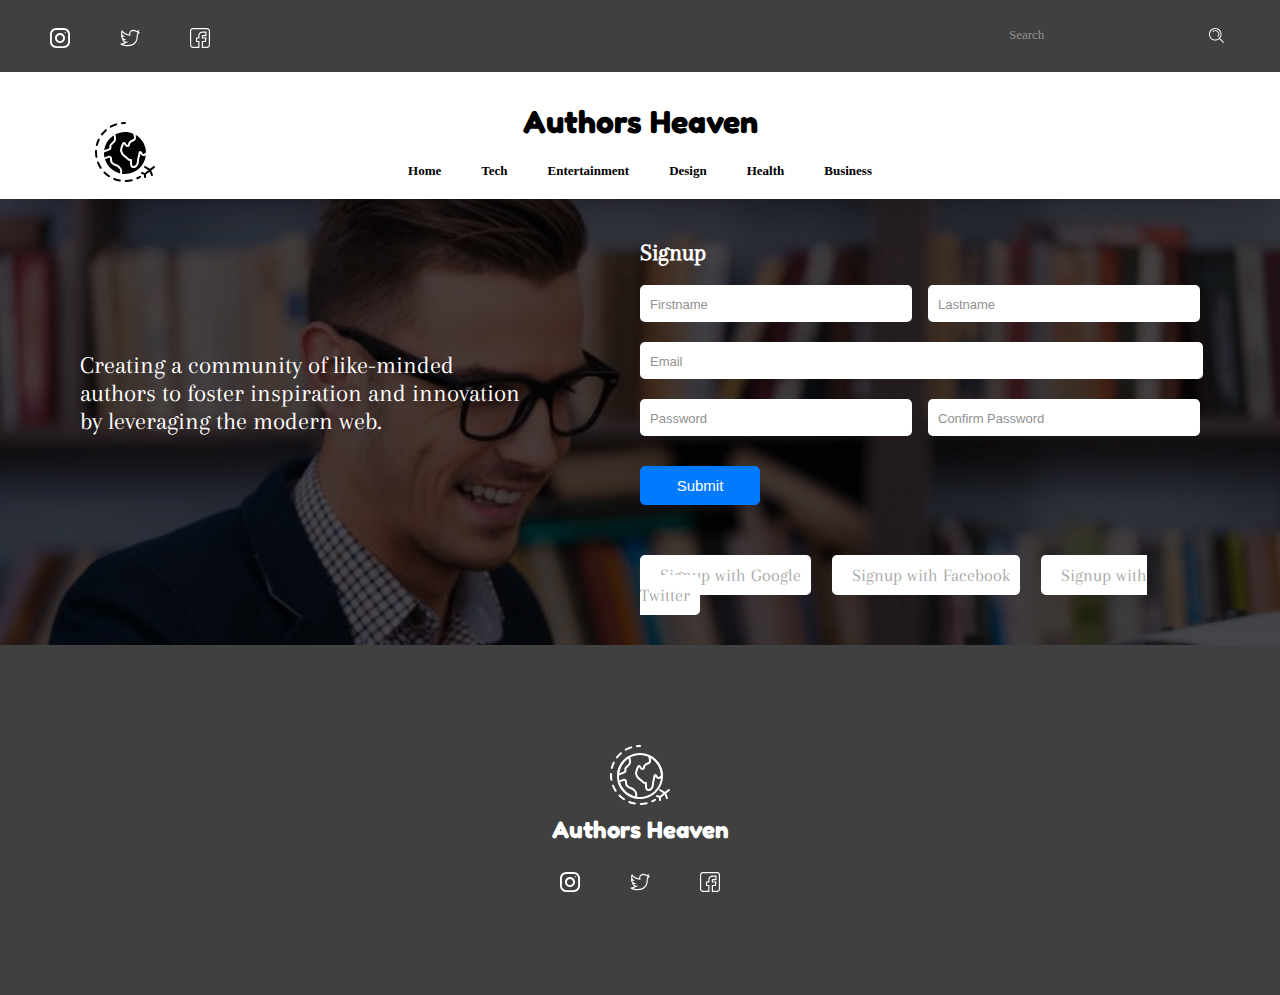
<file: signup.html>
<!DOCTYPE html>
<html lang="en">
<head>
    <meta charset="UTF-8">
    <meta name="viewport" content="width=device-width, initial-scale=1.0">
    <meta http-equiv="X-UA-Compatible" content="ie=edge">
    <title>Authors Heaven</title>
    <link rel="stylesheet" href="./css/style.css" type="text/css">
    <link rel="stylesheet" href="https://use.fontawesome.com/releases/v5.8.1/css/all.css" 
    integrity="sha384-50oBUHEmvpQ+1lW4y57PTFmhCaXp0ML5d60M1M7uH2+nqUivzIebhndOJK28anvf" 
    crossorigin="anonymous">
</head>
<body>
    <header>
        <div class="top-header">
            <div class="top-icon">
                <div class="img-icon">
                    <img src="./images/icons/instagram.svg" alt="instagram">
                </div>
                <div class="img-icon">
                    <img src="./images/icons/twitter.svg" alt="instagram">
                </div>
                <div class="img-icon">
                    <img src="./images/icons/facebook.svg" alt="instagram">
                </div>
            </div>
            <!-- search bar on the right side -->
            <div class="top-search">
                <div class="top-search-grid">
                    <input type="text" name="search" placeholder="search" class="search-input">
                <img src="./images/icons/search.svg" alt="" class="search-icon">
                </div>
            </div>
        </div>
        <!-- menu section -->
        <div class="top-menu-section">
            <div class="logo">
               <img src="./images/icons/world.svg" alt="">
            </div>
            <div class="top-menus">
                <div class="title">
                    <h1>Authors Heaven</h1>
                </div>
                <div class="navigation">
                    <ul>
                        <li> <a href="#">Home</a></li>
                        <li><a href="#">Tech</a></li>
                        <li><a href="#">Entertainment</a></li>
                        <li><a href="#">Design</a></li>
                        <li><a href="#">Health</a></li>
                        <li><a href="#">Business</a></li>
                        <!-- <li class="auth-link">
                            <a href="#" title="notification">
                                <img src="./images/icons/notification.svg" alt="" class="headerIcon">
                            </a>
                        <a href="#">
                            <img src="./images/icons/user.svg" alt="" class="headerIcon">
                        </a>
                        </li> -->
                    </ul>
                    <!-- buttons -->
                </div>
            </div>
        </div>
    </header>

    <div class="signup-content">
        <div class="signup-content-color-bac">
            <div id="signup-text">
                <p>
                    Creating a community of like-minded authors to foster inspiration
                        and innovation by leveraging the modern web.
                </p>
            </div>
            <div id="signup">
                <!-- <div id="brand">
                    <img src="./images/icons/world.svg" alt="Authors Heaven" width="10%">
                </div> -->
                <div id="signup-header">
                    <h2>Signup</h2>
                </div>
                <div id="signup-form">
                    <form action="">
                        <input type="text" name="firstname" placeholder="Firstname">
                        <input type="text" name="lastname" placeholder="Lastname">
                        <input type="text" name="email" placeholder="Email">
                        <input type="password" name="password" placeholder="Password">
                        <input type="password" name="password_confirmation" placeholder="Confirm Password">
                        <button type="submit">Submit</button>
                        <a href="#" class="social-auth-btn"><i class="fab fa-google-plus"></i>Signup with Google</a>
                        <a href="#" class="social-auth-btn"><i class="fab fa-facebook"></i>Signup with Facebook</a>
                        <a href="#" class="social-auth-btn"><i class="fab fa-twitter"></i>Signup with Twitter</a>
                    </form>
                </div>
            </div>
            <div class="clear"></div>
        </div>
    </div>

    <!-- footer -->
    <footer>
        <div class="footer-menus">
            <img src="./images/logo.svg" alt="" class="footer-logo">
            <div class="title">
                <h1>Authors Heaven</h1>
            </div>
            <div class="top-icon">
                    <div class="img-icon">
                           <a href="#" target="_blank">
                                <img src="./images/icons/instagram.svg" alt="instagram">
                           </a>
                        </div>
                        <div class="img-icon">
                            <a href="#" target="_blank">
                                    <img src="./images/icons/twitter.svg" alt="twitter">
                            </a>
                        </div>
                        <div class="img-icon">
                            <a href="#" target="_blank">
                                    <img src="./images/icons/facebook.svg" alt="facebook">
                            </a>
                        </div>
            </div>
        </div>
    </footer>
</body>
</html>
</file>
<file: css/style.css>
@import url('https://fonts.googleapis.com/css?family=Amiri|Arapey|Fredoka+One|Lobster+Two|Miriam+Libre');
@import url('https://fonts.googleapis.com/css?family=Raleway');
@import url('https://fonts.googleapis.com/css?family=Montserrat|PT+Sans|Slabo+27px');
@import url('https://fonts.googleapis.com/css?family=Anton|Cantora+One');
:root{
--color: #291cc7;
--main-width:10px;
--background-color:#00000094;
--white-color:#fff;
}
*,body{
    margin: 0;
    padding: 0;
}
body{
   font-family: 'Arapey', serif;
}
ul{
    list-style-type: none;
}
a{
    text-decoration: none;
}
.top-header{
    position: relative;
    /* background:#3616e2db; */
    background:#404040;
    padding: 20px;
    padding-left: 50px;
}
.top-icon{
    display: grid;
    grid-template-columns: 20px 20px 20px;
    grid-gap: 50px;
    margin-top: 8px;
}
.img-icon img{
    width: 100%;
}
.top-search{
    position: absolute;
    right: 0;
    margin-top: 5px;
    top: 0;
    margin-right: 20px;
    width: 20%;
}
.top-search-grid{
    display: grid;
    grid-template-columns: 80% 20%;
}
.search-input{
    height: 50px;
    border: none;
    background: none;
    color: var(--white-color);
    padding: 5px;
    box-shadow: none;
    outline: none;
    font-size: 14px;
    font-family: "comfortaa",cursive;
    display: inline-block;
    text-transform: capitalize;
}
.top-search-grid img{
    width: 15px;
    margin-top: 23px;
}

 ::-webkit-input-placeholder {
    color: var(--white-color);
    font-size: 13px;
  }
::-moz-placeholder {
    color: var(--white-color);
    font-size: 13px;
  }
:-ms-input-placeholder {
    color: peachpuff;
    font-size: 13px;
  }
 ::placeholder {
    color: var(--white-color);
    font-size: 13px;
  }
  .top-menu-section{
      position: relative;
      padding: 30px;
      padding-bottom: 0px;
  }
  .logo{
      position: absolute;
      top: 0;
      width: 60px;
      margin-left: 65px;
      margin-top: 50px;
  }
  .top-menus{
    display: flex;
    flex-direction: column;
    justify-content: center;
    align-items: center;
    width: 100%;
  }
  .title h1{
      font-family: "Fredoka one",cursive;
      font-weight: bold;
  }
  .navigation li{
      float: left;
      margin: 20px;
  }
  .navigation a{
      color: #000000;
      font-size: 13px;
      font-family: 'comfortaa',cursive;
      font-weight: bold;
  }
  .auth-link{
    position: absolute;
    right: 0;
    margin-right: 150px!important;
  }
.auth-link a{
    /* background: #000; */
    padding: 15px;
    border-radius: 2px;
    padding-left: 30px;
    padding-right: 30px;
    color: var(--white-color);
    margin-left: 20px;
    padding-bottom: 12px;
    padding-top: 12px;

}
.headerIcon{
    width: 30px;
}
/*showcase*/
.showcase{
    position: relative;
    width: 86%;
    margin: auto;
    margin-bottom: 30px;
}
.showslide{
    /* border-top: 2px solid #00000096!important; */
    padding-top: 0px;

}
.slide-container{
    top: 0;
    left: 0;
    right: 0;
}
.slide-image{
    width: 100%;
    height: 500px;
    display: block;
    border-radius: 4px;
    overflow: hidden;
}

.slide-image > .imgSlide{
    position: relative;
    width: 100%;
    height: 500px;
}
.slide-image > .imgSlide .slid{
    width: 100%;
    height: 100%;
    object-fit: cover;
    border-radius: 4px;
}
.slide-image  .blog-desc{
    color: var(--white-color);
    width: 35%;
    margin: 20px;
    position: absolute;
    margin-top: 15%;
    margin-left: 5%;
    line-height: 25px;
    top: 0;
    left: 0;
    right: 0;
    z-index: 1;
}
.slide-image::before{
    content: '';
    position: absolute;
    top: 0;
    left: 0;
    right: 0;
    width: 100%;
    height: 100%;
    background: var(--background-color);
    z-index: 1;
    border-radius: 4px;
}
.moreBtn{
    background-color: #a71645;
    color: var(--white-color);
    position: absolute;
    text-align: center;
    padding-top: 9px;
    padding-bottom: 9px;
    padding-left: 35px;
    padding-right: 35px;
    border-radius: 30px;
    text-transform: uppercase;
    font-size: 10px;
    font-family: 'Comfortaa',cursive;
    margin-top: 20px;
   transition: all 0.4s ease;
}
.small-icon{
    width: var(--main-width);
}
.moreBtn:hover{
    background-color: #b92477;
}
.right-arrow,.left-arrow{
    position: absolute;
    right: 0;
    top: 0;
    z-index: 4;
    height: 100%;
    cursor: pointer;
}
.right-arrow{
width: 3.5%;
}
.left-arrow{
    left: 0;
    width: 5%;
}
.right-arrow img,.left-arrow img{
    display: flex;
    flex-direction: column;
    justify-content: center;
    align-items: center;
    width: 40px;
    height: 100%;
}
/* main-body */
.main-body{
    display: grid;
    grid-template-columns: 70% 28.5%;
    grid-gap: 20px;
}
.article-grid{
    display: grid;
    grid-template-columns: 1fr 1fr;
    grid-gap: 30px;
    margin-top: 20px;
}
.b-article{
    position: relative;
    margin-bottom: 100px;
}
.b-article a{
    color: #000000;
}
.article-img{
    position: relative;
    width: 100%;
    height: 200px;
}
.article-img img{
    width: 100%;
    height: 100%;
    object-fit: cover;
}
.article-img::before{
    content:"";
    position: absolute;
    top: 0;
    left: 0;
    width: 100%;
    height: 100%;
    background-color: #00000052;
    z-index: 10;
}
.b-article-desc{
    position: absolute;
    width: 100%;
    z-index: 10;
    margin-top: -60px;
}
.descriptions{
    background: var(--white-color);
    position: relative;
    max-height: 125px;
    width: 83%;
    margin: auto;
    box-shadow: 1px 1px 20px 0px #100a0c26;
    padding: 20px;
    border-top-left-radius: 3px;
    border-top-right-radius: 3px;
}
.art-title{
    font-weight: bold;
    font-size: 1.2rem;
    margin-bottom: 10px;
    font-family: 'Cantora One', sans-serif;
}
.art-author{
    position: relative;
    color: #333;
}
.authors-av{
    display: grid;
    grid-template-columns: 1fr 1fr;
    padding-top: 8px;
    margin-bottom: 10px;
}

.authors-av img{
    width: 30px;
    height: 30px;
    border-radius: 100%;
    position: absolute;
    top: 0;
}
.author-name{
    margin-left: 40px;
}
.small-text{
    line-height: 15px;
}
.readMore{
    display: block;
    margin-top: 10px;
    border: 1px solid #ddd;
    width: 100px;
    padding-top: 15px;
    padding-bottom: 15px;
    border-radius: 2px;
    outline: none;
    color: #000000;
    font-family: "comfortaa",cursive;
    text-align: center;
    text-transform: uppercase;
    font-size: 10px;
    padding-left: 20px;
    padding-right: 20px;
    background: #ddd;
    display: none;
}
/* top-category */
.top-category{
    display: grid;
    grid-gap: 15px;
}
.categ{
    position: relative;
}
.cat-name{
    position: absolute;
    z-index: 10;
    background: none;
    color: #fff;
    width: 100%;
    text-align: center;
    display: flex;
    flex-direction: column;
    justify-content: center;
    align-items: center;
    height: 100%;
}
.cat-img{
    position: relative;
    width: 100%;
    height: 100px;
    border-top-right-radius: 40px;
}
.cat-title{
    margin-bottom: 20px;
}
.cat-img img{
    width: 100%;
    height: 100%;
    object-fit: cover;
    border-top-right-radius: 4px;
}
.cat-img::before{
    content:"";
    position: absolute;
    width: 100%;
    height: 100%;
    background-color: var(--background-color);
    border-top-right-radius: 4px;
    z-index: 1;
}
/*  */
.recent{
    margin-top: 20px;
}
.recent-article{
    display: grid;
    grid-template-columns: 30% 70%;
    grid-gap: 10px;
    margin-top: 10px;
}
.recent-image{
    width: 100%;
    height: 100px;
}
.recent-image img{
    width: 100%;
    height: 100%;
    object-fit: cover;
}
.recent-head{
    font-size: 1.1rem;
    font-weight: bold;
}
.img-recent{
    position: relative;
    padding-top: 5px;
}

/* footer */
footer{
    position: relative;
    color: var(--white-color);
}
footer h1{
    font-size: 1.5rem;
    margin-bottom: 20px;
}
.footer-menus{
    display: flex;
    flex-direction: column;
    justify-content: center;
    align-items: center;
    text-align: center;
    width: 100%;
    height: 350px;
    background:#404040;
}
.footer-logo{
    width: 60px;
    margin-bottom: 10px;
}
/* read article */
.read-article{
    position: relative;
    width: 55%;
    margin: auto;
    padding-top: 20px;
}
.read-title{
    margin-bottom: 50px;
}
.read-title h1{
    text-align: center;
}
.read-image{
    width: 100%;
    height: 400px;
    margin-bottom: 60px;
}
.read-image img{
    width: 100%;
    height: 100%;
    object-fit: cover;
    border-top-left-radius: 4px;
    border-top-right-radius: 4px;
}
.read-body{
    font-size: 1rem;
    text-transform: capitalize;
    font-family: 'Montserrat', sans-serif!important;
    line-height: 30px;
    text-align: justify;
}
.clap{
    position: fixed;
    top: 0;
    left: 0;
    height: 100%;
    display: flex;
    flex-direction: column;
    justify-content: center;
    align-items: center;
    margin-left: 40px;
    width: 20%;;
}
.voteBtn{
    width: 25px;
    border: none;
    background: none;
    cursor: pointer;
}
.like{
    margin-top: 30px;
    position: relative;
    font-family: 'Montserrat', sans-serif
}
.like h5{
    position: absolute;
    top: 0;
    margin-left: 30px;
}

/* SIGNUP */
input::-webkit-input-placeholder {
    color: #909090;
}
.signup-content{
    background-image: url(../images/authors-day-fun.jpg);
    background-size: cover;
    height: 100%;
    color: #fff;
}
.signup-content-color-bac{
    display: block;
    height: 100%;
    background: rgba(0,0,0,0.7);
    padding: 40px 80px;
}
.signup-content #signup-text{
    width: 40%;
    float: left;
    margin-top: 10%; 
    font-size: 25px;
}
.signup-content #signup{
    float: right;
    width: 50%;
}
.signup-content .clear{
    clear: both;
}
.signup-content #signup-form input{
    display: inline-block;
    margin: auto;
    margin-top: 20px;
    margin-bottom: 20px;
    width: 45%;
    padding: 10px;
    border: 1px;
    border-radius: 5px;
    font-size: 15px;
}
.signup-content #signup-form input:nth-child(3){
    display: block;
    width: 97%;
    margin: 0;
}
.signup-content #signup-form input:nth-child(2){
    float: right;
}
.signup-content #signup-form input:nth-child(5){
    float: right;
}
.signup-content #signup-form button{
    display: block;
    padding: 10px;
    width: 120px;
    font-size: 15px;
    background-color: #007bff;
    color: #fff;
    border: 1px solid #007bff;
    border-radius: 5px;
    margin-top: 10px; 
    margin-bottom: 60px;
    cursor: pointer;
}

.signup-content #signup-form .social-auth-btn{
    cursor: pointer;
    text-decoration: none;
    font-size: 18px;
    background-color: #fff;
    padding: 10px;
    margin-right: 17px;
    color: #aaa;
    border-radius: 5px;
    text-align: center;
}
.signup-content #signup-form .social-auth-btn i{
    margin-right: 10px; 
}
.signup-content #signup-form .social-auth-btn .fa-google-plus{
    color: #DD4B39;
}
.signup-content #signup-form .social-auth-btn .fa-facebook{
    color: #4C69BA;
}
.signup-content #signup-form .social-auth-btn .fa-twitter{
    color: #4AB3F4;
}
/*/////////////////////////*/

/*Login*/
.login-content{
    width: 40%;
    margin: auto;
}
.login-content #login-text{ 
    font-size: 25px;
    margin-bottom: 30px;
}
.login-content #login-header{
    margin-bottom: 30px;
}
.login-content #login-form input{
    display: block;
    margin: auto;
    margin-top: 20px;
    margin-bottom: 20px;
    width: 100%;
    padding: 10px;
    border: 1px;
    border-radius: 5px;
    font-size: 15px;
}
.login-content #login-form button{
    display: block;
    padding: 10px;
    width: 120px;
    font-size: 15px;
    background-color: #007bff;
    color: #fff;
    border: 1px solid #007bff;
    border-radius: 5px;
    margin-top: 10px; 
    margin-bottom: 60px;
    cursor: pointer;
}
.login-content #login-form .social-auth-btn{
    cursor: pointer;
    text-decoration: none;
    font-size: 15px;
    background-color: #fff;
    padding: 10px;
    margin-right: 10px;
    color: #aaa;
    border-radius: 5px;
    text-align: center;
}
.login-content #login-form .social-auth-btn i{
    margin-right: 10px; 
}
.login-content #login-form .social-auth-btn .fa-google-plus{
    color: #DD4B39;
}
.login-content #login-form .social-auth-btn .fa-facebook{
    color: #4C69BA;
}
.login-content #login-form .social-auth-btn .fa-twitter{
    color: #4AB3F4;
}
/*////////////////////////*/
/*  */
.profile-section{
    position: relative;
    width: 86%;
    margin: auto;
    margin-bottom: 30px;
}
.user-profile{
    display: flex;
    flex-direction: row;
    justify-content: center;
    align-items: center;
    text-align: center;
    height: 70vh;
}
.user-infos, .user-articles{
    width: 50%;
}
.user-infos{
    display: flex;
    flex-direction: column;
    justify-content: center;
    align-items: center;
}
.avatar{
    width: 100px;
    height: 100px;
}
.avatar img{
    width: 100%;
    height: 100%;
    border-radius: 100%;
}
.stars{
color: #ff00a1;
margin-top: 10px;
cursor: pointer;
}
.information{
    margin-top: 20px;
}
.bio{
    width: 60%;
    margin: auto;
    margin-top: 10px;
}
.usernumber-followers{
    display: flex;
    flex-direction: row;
    height: 100px;
    justify-content: center;
    align-items: center;
}
.usernumber-followers div{
    margin: 10px;
    margin-top: 15px;
    border: 1px solid #ddd;
    padding: 10px;
    border-radius: 3px;
    color: #000;
}
.usernumber-followers div a{
    color: #000!important;
}
.user-articles{
    position: relative;
    height: 70vh;
    text-align: justify;
    overflow-y: auto;
}
.pro-article-title{
    position: absolute;
    top: 0;
    text-align: center;
    font-size: 20px;
    margin-top: 50px;
    font-weight: bold;
    width: 100%;
}
.user-blogs{
    margin-top: 100px;
    position: relative;
}
.blogs-article{
    width: 85%;
    border: 1px solid #ddd;
    margin: auto;
    border-radius: 4px;
    padding: 8px;
    padding-bottom: 15px;
    margin-top: 15px;
    padding-top: 15px;
}
.blogs-avatar-info{
    width: 100%;
}
.blog-avatar{
    width: 40px;
    height: 40px;
}
.blog-avatar img{
    width: 100%;
    height: 100%;
    border-radius: 100%;
}
.blogs-avatar-info{
  margin-bottom: 4px;
}
.blogs-avatar-info div{
    display: inline-block;
}
.blog-info{
    position: absolute;
    margin-left: 10px;
}
.blog-info span{
    display: block;
    color: #333;
}
.desc-image{
    width: 100%;
    height: 200px;
    margin-bottom: 6px;
    position: relative;
}
.desc-image::before{
    content: "";
    background-color: rgba(0, 0, 0, 0.2);
    top: 0;
    left: 0;
    width: 100%;
    height: 100%;
    z-index: 10;
    position: absolute;
}
.desc-image img{
    width: 100%;
    height: 100%;
    object-fit: cover;
    border-top-left-radius: 2px;
    border-top-right-radius: 2px;
}
.desc-articles a{
    color: #000;
}
.desc-articles-titles{
   font-weight: bold;
   padding-top: 5px;
   cursor: pointer;
}
.desc-articles-titles h1{
    font-family: 'Cantora One', sans-serif;
}
.desc-articles-titles div{
    color: #000;
    font-weight: normal;
    font-size: 15px;
    margin-top: 5px;
}
.people-follower{
    border: 1px solid #ddd;
    border-radius: 3px;
    padding: 10px;
    margin-top: 15px;
}
.follower-img{
    width: 60px;
    height: 60px;
    display: inline-block;
}
.follower-img img{
    width: 100%;
    height: 100%;
    border-radius: 100%;
    object-fit: cover;
}
.follow-info{
    position: absolute;
    margin-left: 15px;
    margin-top: 10px;
    font-size: 1rem;
    display: inline-block;
}
.follow-info a{
    color: #000000b5!important;
    margin-top: 5px;
    font-size: 13px;
}
.follow-info span{
    display: block;
}
</file>
